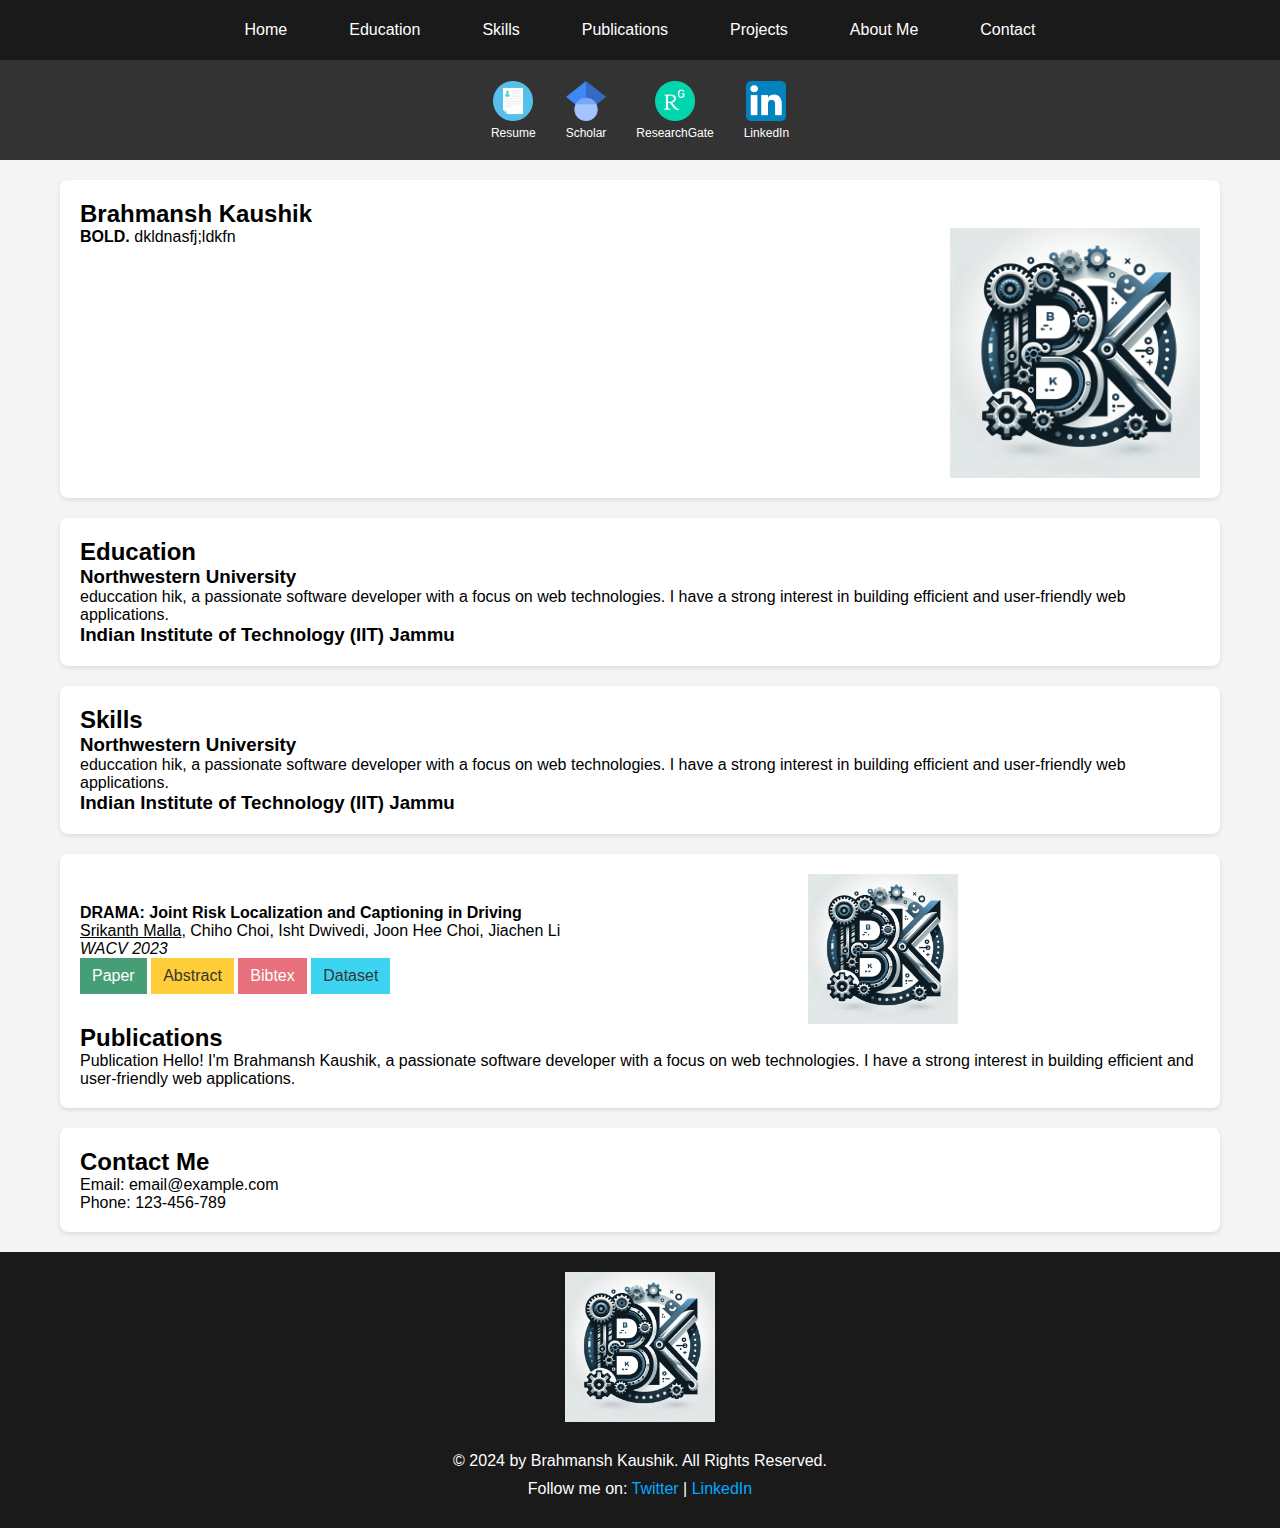
<file: index.html>
<html>
<html lang="en">
<head>
    <meta charset="UTF-8">
    <meta name="viewport" content="width=device-width, initial-scale=1.0">
    <title>Brahmansh Kaushik</title>
    <link rel="stylesheet" href="css/style.css">
</head>

<body>
    <!-- Header with Navigation -->
    <header>
        <nav>
            <ul>
                <li><a href="index.html">Home</a></li>
                <li><a href="#education">Education</a></li>
                <li><a href="#skills">Skills</a></li>
                <li><a href="#publication">Publications</a></li>
                <li><a href="projects.html" target="_blank">Projects</a></li>
                <li><a href="about.html" target="_blank">About Me</a></li>
                <li><a href="#contact">Contact</a></li>
            </ul>
        </nav>
    </header>

    <!-- Logo Bar -->


    <div class="logo-bar">
      <div class="logo-item">
          <a href="https://scholar.google.com/citations?user=TjIKwLcAAAAJ&hl=en" target="_blank">
              <img src="files/resume.png" alt="Google Scholar Logo" height="40">
              <div class="logo-title">Resume</div>
              <!-- <span>Resume</span> -->
          </a>
      </div>
      <!-- Repeat for other logos -->
      <div class="logo-item">
          <a href="https://scholar.google.com/citations?user=hzgx204AAAAJ&hl=en" target="_blank">
              <img src="files/google_s.png" alt="Logo 1" height="40">
              <div class="logo-title">Scholar</div>
              <!-- <span>LinkedIn</span> -->
          </a>
      </div>
      <!-- Add more logos as needed -->
      <div class="logo-item">
        <a href="https://www.researchgate.net/profile/Brahmansh-Kaushik" target="_blank">
            <img src="files/RG.png" alt="Logo 1" height="40">
            <div class="logo-title">ResearchGate</div>
            <!-- <span>ResearchGate</span> -->
        </a>
      </div>
      <!-- Add more logos as needed -->
      <div class="logo-item">
        <a href="https://www.linkedin.com/in/brahmansh-kaushik/" target="_blank">
            <img src="files/linked.png" alt="Logo 1" height="40">
            <div class="logo-title">LinkedIn</div>
            <!-- <span>Google Scholar</span> -->
        </a>
      </div>
    </div>


    <main>



    <section id="home">
      <h2>Brahmansh Kaushik</h2>

      <table border="0" cellpadding="0" cellspacing="0" width="100%">
        <tr>
            <!-- Left column for text -->
            <td valign="top" style="width: 70%; text-align: left;">
                <p>
                    <b>BOLD.</b> dkldnasfj;ldkfn
                </p>
            </td>
            
            <!-- Right column for image -->
            <td valign="top" style="width: 30%; text-align: right;">
                <img src="files/bk.png" width="250" style="border:0; hspace:5; vspace:5;" align="right">
            </td>
        </tr>
      </table>
      
    </section>


    
    <!-- Education Section -->
    <section id="education">
        <h2>Education</h2>

        <h3>Northwestern University</h3>

        <p>educcation    hik, a passionate software developer with a focus on web technologies. I have a strong interest in building efficient and user-friendly web applications.</p>

        <h3>Indian Institute of Technology (IIT) Jammu</h3>
        <!-- Additional personal details, skills, and experiences can be added here -->
    </section>

    <!-- Skills Section -->
    <section id="skills">
      <h2>Skills</h2>

      <h3>Northwestern University</h3>

      <p>educcation    hik, a passionate software developer with a focus on web technologies. I have a strong interest in building efficient and user-friendly web applications.</p>

      <h3>Indian Institute of Technology (IIT) Jammu</h3>
      <!-- Additional personal details, skills, and experiences can be added here -->
    </section>

    <!-- Publication Section -->

    <section id="publication">

      <table style="width: 100%; border-collapse: collapse;">
        <tr>

          <td>
            <b>DRAMA: Joint Risk Localization and Captioning in Driving</b>
            <br>
            <u>Srikanth Malla</u>, Chiho Choi, Isht Dwivedi, Joon Hee Choi, Jiachen Li
            <br><em>WACV 2023</em><br>
            <a class="btn btn-success btn-xs" href="https://arxiv.org/abs/2209.10767.pdf" role="button" style="opacity:0.8;">Paper</a>
            <a class="btn btn-warning btn-xs" href="https://arxiv.org/abs/2209.10767" role="button" style="opacity:0.8;">Abstract</a>
            <a class="btn btn-danger btn-xs" href="files/malla2023drama.txt" role="button" style="opacity:0.7;">Bibtex</a>
            <a class="btn btn-info btn-xs" href="https://usa.honda-ri.com/drama" role="button" style="opacity:0.8;">Dataset</a>
        
          </td>

          <td width="35%">
          <img  src="files/bk.png"  height=150>
          </td>           
    </table>




      <h2>Publications</h2>
      <p>  Publication  Hello! I'm Brahmansh Kaushik, a passionate software developer with a focus on web technologies. I have a strong interest in building efficient and user-friendly web applications.</p>
      <!-- Additional personal details, skills, and experiences can be added here -->
    </section>

    <!-- Contact Section -->
    <section id="contact">
        <h2>Contact Me</h2>
        <div class="contact-info">
            <p>Email: email@example.com</p>
            <p>Phone: 123-456-789</p>
            <!-- Additional contact details can be added here -->
        </div>
    </section>

    </main>


    <footer>
      <div class="footer-content">
        <img src="files/bk.png" alt="Your Logo" class="footer-logo" />
        <p>&copy; 2024 by Brahmansh Kaushik. All Rights Reserved.</p>
        <p>
            Follow me on:
            <a href="your-twitter-profile-url" target="_blank">Twitter</a> |
            <a href="your-linkedin-profile-url" target="_blank">LinkedIn</a>
        </p>
      </div>
    </footer>

</body>
</html>














    <!-- <div class="logo-bar">
      <a href="https://example.com/link3" target="_blank" title="Logo 3 Title">
        <img src="files/resume.png" alt="Logo 3" height="40">
      </a>
      <a href="" target="_blank" >
          <img src="files/google_s.png" height="40" title="Google Scholar" >
      </a>
      <a href="" target="_blank" title="ResearchGate">
          <img src="files/RG.png" alt="Logo 1" height="40">
      </a>
      <a href="" target="_blank" title="LinkedIn">
          <img src="files/linked.png" alt="Logo 2" height="40">
      </a>
      
      <a href="https://example.com/link4" target="_blank" title="Logo 4 Title">
          <img src="path-to-logo4.png" alt="Logo 4" height="40">
      </a>
      <a href="https://example.com/link5" target="_blank" title="Logo 5 Title">
          <img src="path-to-logo5.png" alt="Logo 5" height="40">
      </a>
    </div> -->
  




    <!-- <div class="logo-bar">
      <a href="https://scholar.google.com/citations?user=TjIKwLcAAAAJ&hl=en"><img src="files/google_scholar_logo.png"  height=40 title="Google Scholar"></a>
      <a href="https://example.com/link1" target="_blank"><img src="path-to-logo1.png" alt="Logo 1"></a>
      <a href="https://example.com/link2" target="_blank"><img src="path-to-logo2.png" alt="Logo 2"></a>
      <a href="https://example.com/link3" target="_blank"><img src="path-to-logo3.png" alt="Logo 3"></a>
      <a href="https://example.com/link4" target="_blank"><img src="path-to-logo4.png" alt="Logo 4"></a>
      <a href="https://example.com/link5" target="_blank"><img src="path-to-logo5.png" alt="Logo 5"></a>
    </div>   -->
</file>
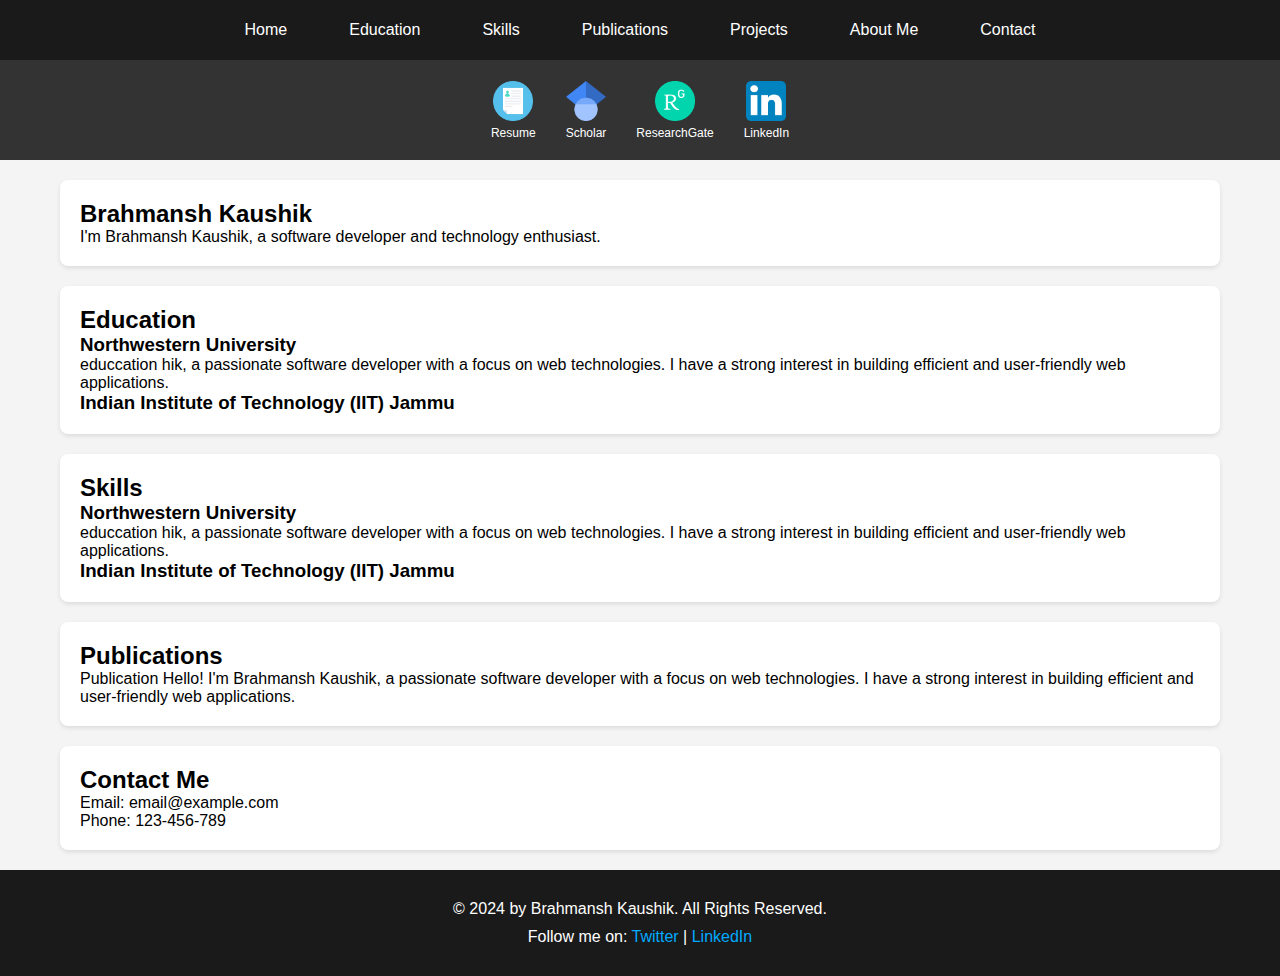
<file: about.html>
<html>
<html lang="en">
<head>
    <meta charset="UTF-8">
    <meta name="viewport" content="width=device-width, initial-scale=1.0">
    <title>Brahmansh Kaushik</title>
    <link rel="stylesheet" href="css/style.css">
</head>

<body>
    <!-- Header with Navigation -->
    <header>
        <nav>
            <ul>
                <li><a href="index.html">Home</a></li>
                <li><a href="#education">Education</a></li>
                <li><a href="#skills">Skills</a></li>
                <li><a href="#publication">Publications</a></li>
                <li><a href="projects.html" target="_blank">Projects</a></li>
                <li><a href="about.html" target="_blank">About Me</a></li>
                <li><a href="#contact">Contact</a></li>
            </ul>
        </nav>
    </header>

    <!-- Logo Bar -->


    <div class="logo-bar">
      <div class="logo-item">
          <a href="https://scholar.google.com/citations?user=TjIKwLcAAAAJ&hl=en" target="_blank">
              <img src="files/resume.png" alt="Google Scholar Logo" height="40">
              <div class="logo-title">Resume</div>
              <!-- <span>Resume</span> -->
          </a>
      </div>
      <!-- Repeat for other logos -->
      <div class="logo-item">
          <a href="https://scholar.google.com/citations?user=hzgx204AAAAJ&hl=en" target="_blank">
              <img src="files/google_s.png" alt="Logo 1" height="40">
              <div class="logo-title">Scholar</div>
              <!-- <span>LinkedIn</span> -->
          </a>
      </div>
      <!-- Add more logos as needed -->
      <div class="logo-item">
        <a href="https://www.researchgate.net/profile/Brahmansh-Kaushik" target="_blank">
            <img src="files/RG.png" alt="Logo 1" height="40">
            <div class="logo-title">ResearchGate</div>
            <!-- <span>ResearchGate</span> -->
        </a>
      </div>
      <!-- Add more logos as needed -->
      <div class="logo-item">
        <a href="https://www.linkedin.com/in/brahmansh-kaushik/" target="_blank">
            <img src="files/linked.png" alt="Logo 1" height="40">
            <div class="logo-title">LinkedIn</div>
            <!-- <span>Google Scholar</span> -->
        </a>
      </div>
    </div>


    <main>

    <!-- Home Section -->
    <section id="home">
      <div class="welcome-message">
        <h2>Brahmansh Kaushik</h2>
      </div>
        <p>I'm Brahmansh Kaushik, a software developer and technology enthusiast.</p>
    </section>

    
    <!-- Education Section -->
    <section id="education">
        <h2>Education</h2>

        <h3>Northwestern University</h3>

        <p>educcation    hik, a passionate software developer with a focus on web technologies. I have a strong interest in building efficient and user-friendly web applications.</p>

        <h3>Indian Institute of Technology (IIT) Jammu</h3>
        <!-- Additional personal details, skills, and experiences can be added here -->
    </section>

    <!-- Skills Section -->
    <section id="skills">
      <h2>Skills</h2>

      <h3>Northwestern University</h3>

      <p>educcation    hik, a passionate software developer with a focus on web technologies. I have a strong interest in building efficient and user-friendly web applications.</p>

      <h3>Indian Institute of Technology (IIT) Jammu</h3>
      <!-- Additional personal details, skills, and experiences can be added here -->
    </section>

    <!-- Publication Section -->

    <section id="publication">
      <h2>Publications</h2>
      <p>  Publication  Hello! I'm Brahmansh Kaushik, a passionate software developer with a focus on web technologies. I have a strong interest in building efficient and user-friendly web applications.</p>
      <!-- Additional personal details, skills, and experiences can be added here -->
    </section>

    <!-- Contact Section -->
    <section id="contact">
        <h2>Contact Me</h2>
        <div class="contact-info">
            <p>Email: email@example.com</p>
            <p>Phone: 123-456-789</p>
            <!-- Additional contact details can be added here -->
        </div>
    </section>

    </main>


    <footer>
      <div class="footer-content">
          <p>&copy; 2024 by Brahmansh Kaushik. All Rights Reserved.</p>
          <p>
              Follow me on:
              <a href="your-twitter-profile-url" target="_blank">Twitter</a> |
              <a href="your-linkedin-profile-url" target="_blank">LinkedIn</a>
          </p>
      </div>
    </footer>

</body>
</html>














    <!-- <div class="logo-bar">
      <a href="https://example.com/link3" target="_blank" title="Logo 3 Title">
        <img src="files/resume.png" alt="Logo 3" height="40">
      </a>
      <a href="" target="_blank" >
          <img src="files/google_s.png" height="40" title="Google Scholar" >
      </a>
      <a href="" target="_blank" title="ResearchGate">
          <img src="files/RG.png" alt="Logo 1" height="40">
      </a>
      <a href="" target="_blank" title="LinkedIn">
          <img src="files/linked.png" alt="Logo 2" height="40">
      </a>
      
      <a href="https://example.com/link4" target="_blank" title="Logo 4 Title">
          <img src="path-to-logo4.png" alt="Logo 4" height="40">
      </a>
      <a href="https://example.com/link5" target="_blank" title="Logo 5 Title">
          <img src="path-to-logo5.png" alt="Logo 5" height="40">
      </a>
    </div> -->
  




    <!-- <div class="logo-bar">
      <a href="https://scholar.google.com/citations?user=TjIKwLcAAAAJ&hl=en"><img src="files/google_scholar_logo.png"  height=40 title="Google Scholar"></a>
      <a href="https://example.com/link1" target="_blank"><img src="path-to-logo1.png" alt="Logo 1"></a>
      <a href="https://example.com/link2" target="_blank"><img src="path-to-logo2.png" alt="Logo 2"></a>
      <a href="https://example.com/link3" target="_blank"><img src="path-to-logo3.png" alt="Logo 3"></a>
      <a href="https://example.com/link4" target="_blank"><img src="path-to-logo4.png" alt="Logo 4"></a>
      <a href="https://example.com/link5" target="_blank"><img src="path-to-logo5.png" alt="Logo 5"></a>
    </div>   -->
</file>
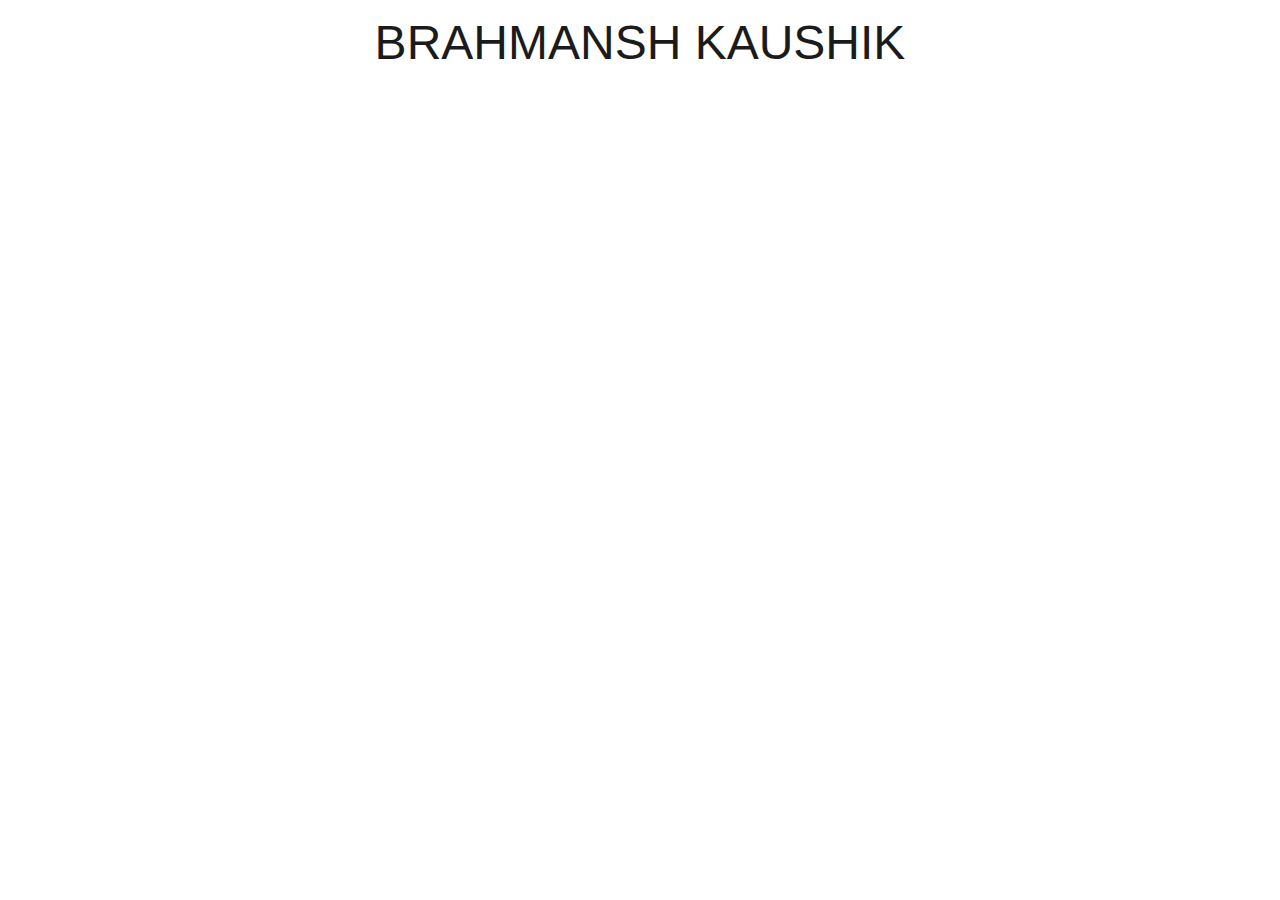
<file: Projects.html>
<html>
<head>
<title>Brahmansh Kaushik | Projects</title>

<meta charset="utf-8" />
<link rel="stylesheet" type="text/css" href="css/bootstrap.css">

<meta name="keywords" content="Brahmansh, Kaushik, Deep Learning,  K1, K2, , , , , ">
<meta name="description" content="Brahmansh Kaushik, Homepage, Northwestern University">



<style type="text/css">
    a {
    color: #186cc0;
    text-decoration:none;
    }
    a:focus, a:hover {
    color: #f09228;
    text-decoration:none;
    }
    body,td,th {
        font-size: 14px;
        line-height: 1.5em;
        font-family: Verdana, Helvetica, Arial, sans-serif;
        color: #1b1b1b;
        }
    td {
        padding: 1em;
    }
    p {
        font-size: 15px;
    }
    </style>

<BODY MARGINWIDTH=10 MARGINHEIGHT=20>
    <!-- <img src="files/profile_pic.jpg" width=170px border=100 align="left" hspace="5" vspace="5"></a> -->
<center>
<table border="0" cellpadding="0" cellspacing="0" width="950">
<td valign="top">


<h1>
<center> 
<font size="+4">
BRAHMANSH KAUSHIK
</font> 
</h1>



</BODY>
</HTML>
</file>
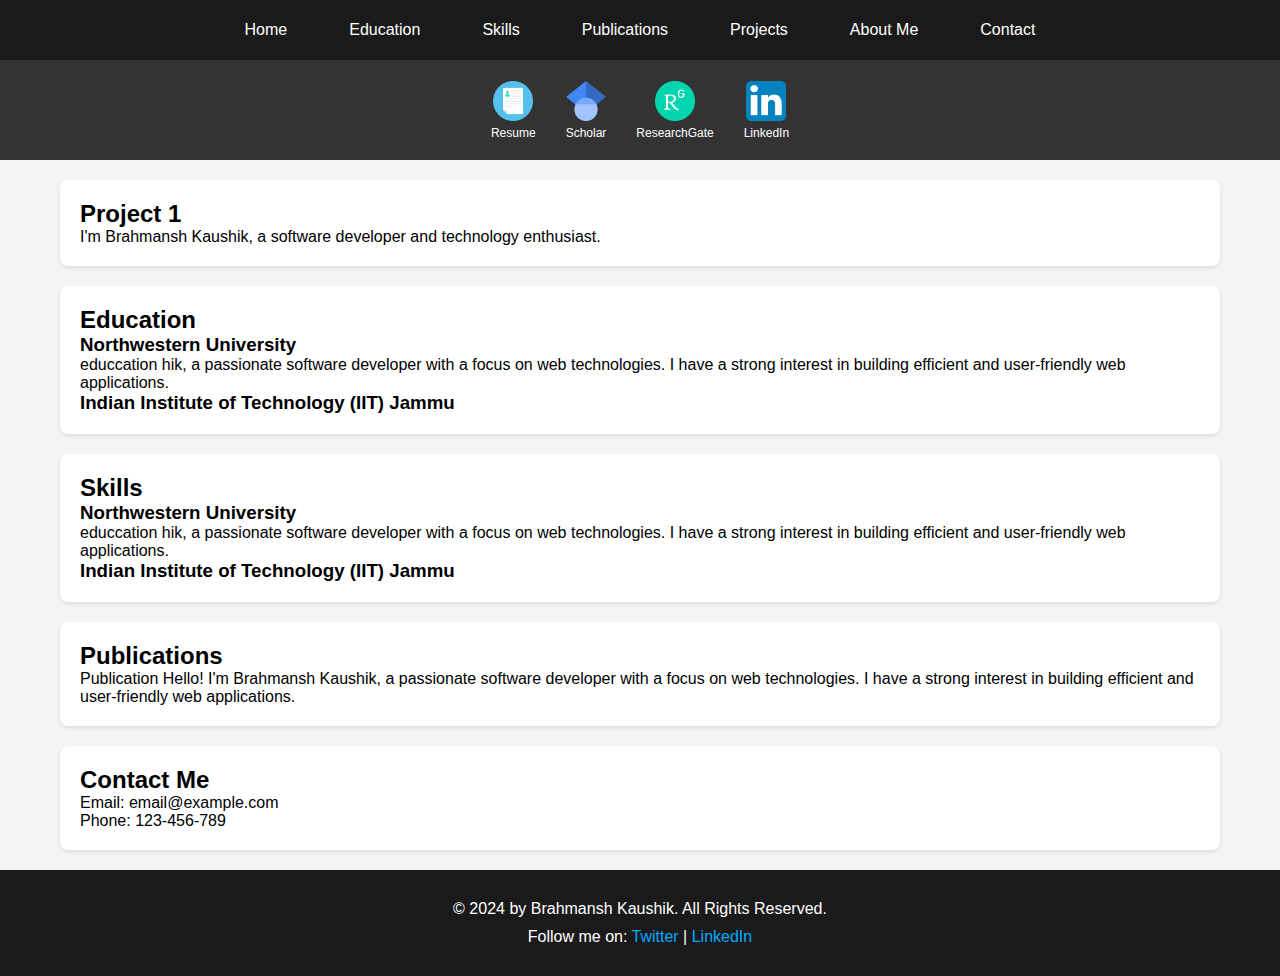
<file: projects.html>
<html>
<html lang="en">
<head>
    <meta charset="UTF-8">
    <meta name="viewport" content="width=device-width, initial-scale=1.0">
    <title>Brahmansh Kaushik</title>
    <link rel="stylesheet" href="css/style.css">
</head>

<body>
    <!-- Header with Navigation -->
    <header>
        <nav>
            <ul>
                <li><a href="index.html">Home</a></li>
                <li><a href="#education">Education</a></li>
                <li><a href="#skills">Skills</a></li>
                <li><a href="#publication">Publications</a></li>
                <li><a href="projects.html" target="_blank">Projects</a></li>
                <li><a href="about.html" target="_blank">About Me</a></li>
                <li><a href="#contact">Contact</a></li>
            </ul>
        </nav>
    </header>

    <!-- Logo Bar -->


    <div class="logo-bar">
      <div class="logo-item">
          <a href="https://scholar.google.com/citations?user=TjIKwLcAAAAJ&hl=en" target="_blank">
              <img src="files/resume.png" alt="Google Scholar Logo" height="40">
              <div class="logo-title">Resume</div>
              <!-- <span>Resume</span> -->
          </a>
      </div>
      <!-- Repeat for other logos -->
      <div class="logo-item">
          <a href="https://scholar.google.com/citations?user=hzgx204AAAAJ&hl=en" target="_blank">
              <img src="files/google_s.png" alt="Logo 1" height="40">
              <div class="logo-title">Scholar</div>
              <!-- <span>LinkedIn</span> -->
          </a>
      </div>
      <!-- Add more logos as needed -->
      <div class="logo-item">
        <a href="https://www.researchgate.net/profile/Brahmansh-Kaushik" target="_blank">
            <img src="files/RG.png" alt="Logo 1" height="40">
            <div class="logo-title">ResearchGate</div>
            <!-- <span>ResearchGate</span> -->
        </a>
      </div>
      <!-- Add more logos as needed -->
      <div class="logo-item">
        <a href="https://www.linkedin.com/in/brahmansh-kaushik/" target="_blank">
            <img src="files/linked.png" alt="Logo 1" height="40">
            <div class="logo-title">LinkedIn</div>
            <!-- <span>Google Scholar</span> -->
        </a>
      </div>
    </div>


    <main>

    <!-- Project 1 -->
    <section>
        <h2>Project 1</h2>
        <p>I'm Brahmansh Kaushik, a software developer and technology enthusiast.</p>
    </section>

    
    <!-- Education Section -->
    <section id="education">
        <h2>Education</h2>

        <h3>Northwestern University</h3>

        <p>educcation    hik, a passionate software developer with a focus on web technologies. I have a strong interest in building efficient and user-friendly web applications.</p>

        <h3>Indian Institute of Technology (IIT) Jammu</h3>
        <!-- Additional personal details, skills, and experiences can be added here -->
    </section>

    <!-- Skills Section -->
    <section id="skills">
      <h2>Skills</h2>

      <h3>Northwestern University</h3>

      <p>educcation    hik, a passionate software developer with a focus on web technologies. I have a strong interest in building efficient and user-friendly web applications.</p>

      <h3>Indian Institute of Technology (IIT) Jammu</h3>
      <!-- Additional personal details, skills, and experiences can be added here -->
    </section>

    <!-- Publication Section -->

    <section id="publication">
      <h2>Publications</h2>
      <p>  Publication  Hello! I'm Brahmansh Kaushik, a passionate software developer with a focus on web technologies. I have a strong interest in building efficient and user-friendly web applications.</p>
      <!-- Additional personal details, skills, and experiences can be added here -->
    </section>

    <!-- Contact Section -->
    <section id="contact">
        <h2>Contact Me</h2>
        <div class="contact-info">
            <p>Email: email@example.com</p>
            <p>Phone: 123-456-789</p>
            <!-- Additional contact details can be added here -->
        </div>
    </section>

    </main>


    <footer>
      <div class="footer-content">
          <p>&copy; 2024 by Brahmansh Kaushik. All Rights Reserved.</p>
          <p>
              Follow me on:
              <a href="your-twitter-profile-url" target="_blank">Twitter</a> |
              <a href="your-linkedin-profile-url" target="_blank">LinkedIn</a>
          </p>
      </div>
    </footer>

</body>
</html>














    <!-- <div class="logo-bar">
      <a href="https://example.com/link3" target="_blank" title="Logo 3 Title">
        <img src="files/resume.png" alt="Logo 3" height="40">
      </a>
      <a href="" target="_blank" >
          <img src="files/google_s.png" height="40" title="Google Scholar" >
      </a>
      <a href="" target="_blank" title="ResearchGate">
          <img src="files/RG.png" alt="Logo 1" height="40">
      </a>
      <a href="" target="_blank" title="LinkedIn">
          <img src="files/linked.png" alt="Logo 2" height="40">
      </a>
      
      <a href="https://example.com/link4" target="_blank" title="Logo 4 Title">
          <img src="path-to-logo4.png" alt="Logo 4" height="40">
      </a>
      <a href="https://example.com/link5" target="_blank" title="Logo 5 Title">
          <img src="path-to-logo5.png" alt="Logo 5" height="40">
      </a>
    </div> -->
  




    <!-- <div class="logo-bar">
      <a href="https://scholar.google.com/citations?user=TjIKwLcAAAAJ&hl=en"><img src="files/google_scholar_logo.png"  height=40 title="Google Scholar"></a>
      <a href="https://example.com/link1" target="_blank"><img src="path-to-logo1.png" alt="Logo 1"></a>
      <a href="https://example.com/link2" target="_blank"><img src="path-to-logo2.png" alt="Logo 2"></a>
      <a href="https://example.com/link3" target="_blank"><img src="path-to-logo3.png" alt="Logo 3"></a>
      <a href="https://example.com/link4" target="_blank"><img src="path-to-logo4.png" alt="Logo 4"></a>
      <a href="https://example.com/link5" target="_blank"><img src="path-to-logo5.png" alt="Logo 5"></a>
    </div>   -->
</file>
<file: css/style.css>
/* Reset CSS */
* {
    margin: 0;
    padding: 0;
    box-sizing: border-box;
}

body, html {
    width: 100%;
    font-family: Arial, sans-serif;
    background-color: #f4f4f4;
    margin: 0;
    /* padding: 0 20px; Adds spacing on both sides */
    padding: 0 ; /* Adds spacing on both sides */
    padding-top: 100px; /* Adjust this based on the total height of your fixed elements */
    scroll-padding-top: 180px;
}

/* Fixed Navigation Bar Style */
nav {
    background-color: #1a1a1a; /* Dark background for nav bar */
    overflow: hidden;
    position: fixed;
    top: 0;
    left: 0;
    right: 0;
    z-index: 1000;
    display: flex;
    justify-content: center;
    align-items: center;
    height: 60px; /* Adjust if needed */
}

nav ul {
    list-style-type: none;
    display: flex;
    justify-content: center;
    align-items: center;
    padding: 0;
    margin: 0;
}

nav li {
    padding: 0 15px;
}

nav a {
    color: white;
    text-decoration: none;
    padding: 14px 16px;
}

nav a:hover {
    background-color: #0d0d0d;
}

/* Fixed Logo Bar Style */
.logo-bar {
    background-color: #333; /* Dark background for logo bar */
    display: flex;
    justify-content: center;
    align-items: center;
    position: fixed;
    top: 60px; /* Position below the navigation bar */
    left: 0;
    right: 0;
    z-index: 999;
    flex-wrap: wrap; /* Wrap logos on smaller screens */
    padding: 20px 0;
    margin-bottom: 0; /* Set to zero or an appropriate value */
    padding-bottom: 20; /* Set to zero if needed */
    height: 100px; /* Adjust if needed */

}

.logo-bar a {
    display: flex;
    flex-direction: column;
    align-items: center;
    text-decoration: none;
    color: white; /* Color for the title text */
    margin: 0 15px;
}

.logo-bar img {
    margin-bottom: 5px; /* Space between logo and title */
}

.logo-title, .logo-bar a div {
    font-size: 12px; /* Size for the title text */
    text-align: center;
}

/* Main Content Style */
main {
    margin: 20px auto;
    max-width: 1200px; /* Maximum width of the main content */
    padding: 20px;
    margin-top: -20; /* Set to zero or an appropriate value */
    padding-top: 0; /* If padding is causing the space */
    padding-bottom: 0;
}

section {
    margin-top: 0px;
    margin-bottom: 20px;
    padding: 20px;
    background-color: white;
    border-radius: 8px; /* Rounded corners */
    box-shadow: 0 2px 4px rgba(0,0,0,0.1); /* Optional: Adds a subtle shadow for depth */
}

/* Section Headings */
h1, h2, h3 {
    /* color: #007bff; Color for headings */
    color: #333232
    margin: 20px 0;
}

footer {
    background-color: #1a1a1a; 
    color: white;
    text-align: center;
    padding: 20px 0;
    /* position: fixed; If you want the footer to stay at the bottom of the screen */
    left: 0;
    right: 0; /* Ensure the footer extends to the right edge */
    bottom: 0;
    z-index: 100; /* Make sure the z-index is not less than other content if you want it above */
}

.footer-content p {
    margin: 10px 0;
}

.footer-content a {
    color: #0af; /* This is a light blue color, you can choose what fits your design */
    text-decoration: none;
}

.footer-content a:hover {
    text-decoration: underline;
}

.footer-logo {
    max-width: 150px; /* Maximum width of the logo */
    margin-bottom: 20px; /* Space between the logo and the text */
}




/* Responsive Design */
@media (max-width: 600px) {

    nav {
        /* Adjust the navigation bar styles for mobile */
        padding: 0;
        overflow-x: auto; /* Remove padding if needed */
        /* ... other styles ... */
    }

    nav ul {
        flex-direction: column; /* Stack the links vertically */
        padding: 0;
    }

    nav li {

        justify-content: flex-start;
        /* width: 100%; /* Full width links for easier tapping on mobile */
        /*text-align: center; Center text if the links are now vertical */
    }

    nav a {
        padding: 10px; /* Adjust padding for smaller screens */
    }



    .logo-bar {
        top: auto;
        bottom: 0; /* Move logo bar to bottom on small screens */
        padding: 5px 0;
    }

    .logo-bar a {
        margin: 5px; /* Adjust margins for smaller screens */
    }
}


@media (max-width: 600px) {
    #home .home-content {
        flex-direction: column; /* Stack elements vertically on small screens */
    }

    #home .text-content,
    #home .image-content {
        width: 100%; /* Each takes full width */
    }

    #home .image-content {
        justify-content: center; /* Center the image */
        margin-top: 20px; /* Add some space between the text and image */
    }
}











.btn {
    --bs-btn-padding-x: 0.75rem;
    --bs-btn-padding-y: 0.375rem;
    --bs-btn-font-family: ;
    --bs-btn-font-size: 1rem;
    --bs-btn-font-weight: 400;
    --bs-btn-line-height: 1.5;
    --bs-btn-color: var(--bs-body-color);
    --bs-btn-bg: transparent;
    --bs-btn-border-width: var(--bs-border-width);
    --bs-btn-border-color: transparent;
    --bs-btn-border-radius: var(--bs-border-radius);
    --bs-btn-hover-border-color: transparent;
    --bs-btn-box-shadow: inset 0 1px 0 rgba(255, 255, 255, 0.15), 0 1px 1px rgba(0, 0, 0, 0.075);
    --bs-btn-disabled-opacity: 0.65;
    --bs-btn-focus-box-shadow: 0 0 0 0.25rem rgba(var(--bs-btn-focus-shadow-rgb), .5);
    display: inline-block;
    padding: var(--bs-btn-padding-y) var(--bs-btn-padding-x);
    font-family: var(--bs-btn-font-family);
    font-size: var(--bs-btn-font-size);
    font-weight: var(--bs-btn-font-weight);
    line-height: var(--bs-btn-line-height);
    color: var(--bs-btn-color);
    text-align: center;
    text-decoration: none;
    vertical-align: middle;
    cursor: pointer;
    -webkit-user-select: none;
    -moz-user-select: none;
    user-select: none;
    border: var(--bs-btn-border-width) solid var(--bs-btn-border-color);
    border-radius: var(--bs-btn-border-radius);
    background-color: var(--bs-btn-bg);
    transition: color 0.15s ease-in-out, background-color 0.15s ease-in-out, border-color 0.15s ease-in-out, box-shadow 0.15s ease-in-out;
  }
  @media (prefers-reduced-motion: reduce) {
    .btn {
      transition: none;
    }
  }
  .btn:hover {
    color: var(--bs-btn-hover-color);
    background-color: var(--bs-btn-hover-bg);
    border-color: var(--bs-btn-hover-border-color);
  }
  .btn-check + .btn:hover {
    color: var(--bs-btn-color);
    background-color: var(--bs-btn-bg);
    border-color: var(--bs-btn-border-color);
  }
  .btn:focus-visible {
    color: var(--bs-btn-hover-color);
    background-color: var(--bs-btn-hover-bg);
    border-color: var(--bs-btn-hover-border-color);
    outline: 0;
    box-shadow: var(--bs-btn-focus-box-shadow);
  }
  .btn-check:focus-visible + .btn {
    border-color: var(--bs-btn-hover-border-color);
    outline: 0;
    box-shadow: var(--bs-btn-focus-box-shadow);
  }
  .btn-check:checked + .btn, :not(.btn-check) + .btn:active, .btn:first-child:active, .btn.active, .btn.show {
    color: var(--bs-btn-active-color);
    background-color: var(--bs-btn-active-bg);
    border-color: var(--bs-btn-active-border-color);
  }
  .btn-check:checked + .btn:focus-visible, :not(.btn-check) + .btn:active:focus-visible, .btn:first-child:active:focus-visible, .btn.active:focus-visible, .btn.show:focus-visible {
    box-shadow: var(--bs-btn-focus-box-shadow);
  }
  .btn:disabled, .btn.disabled, fieldset:disabled .btn {
    color: var(--bs-btn-disabled-color);
    pointer-events: none;
    background-color: var(--bs-btn-disabled-bg);
    border-color: var(--bs-btn-disabled-border-color);
    opacity: var(--bs-btn-disabled-opacity);
  }
  
  .btn-primary {
    --bs-btn-color: #fff;
    --bs-btn-bg: #0d6efd;
    --bs-btn-border-color: #0d6efd;
    --bs-btn-hover-color: #fff;
    --bs-btn-hover-bg: #0b5ed7;
    --bs-btn-hover-border-color: #0a58ca;
    --bs-btn-focus-shadow-rgb: 49, 132, 253;
    --bs-btn-active-color: #fff;
    --bs-btn-active-bg: #0a58ca;
    --bs-btn-active-border-color: #0a53be;
    --bs-btn-active-shadow: inset 0 3px 5px rgba(0, 0, 0, 0.125);
    --bs-btn-disabled-color: #fff;
    --bs-btn-disabled-bg: #0d6efd;
    --bs-btn-disabled-border-color: #0d6efd;
  }
  
  .btn-secondary {
    --bs-btn-color: #fff;
    --bs-btn-bg: #6c757d;
    --bs-btn-border-color: #6c757d;
    --bs-btn-hover-color: #fff;
    --bs-btn-hover-bg: #5c636a;
    --bs-btn-hover-border-color: #565e64;
    --bs-btn-focus-shadow-rgb: 130, 138, 145;
    --bs-btn-active-color: #fff;
    --bs-btn-active-bg: #565e64;
    --bs-btn-active-border-color: #51585e;
    --bs-btn-active-shadow: inset 0 3px 5px rgba(0, 0, 0, 0.125);
    --bs-btn-disabled-color: #fff;
    --bs-btn-disabled-bg: #6c757d;
    --bs-btn-disabled-border-color: #6c757d;
  }
  
  .btn-success {
    --bs-btn-color: #fff;
    --bs-btn-bg: #198754;
    --bs-btn-border-color: #198754;
    --bs-btn-hover-color: #fff;
    --bs-btn-hover-bg: #157347;
    --bs-btn-hover-border-color: #146c43;
    --bs-btn-focus-shadow-rgb: 60, 153, 110;
    --bs-btn-active-color: #fff;
    --bs-btn-active-bg: #146c43;
    --bs-btn-active-border-color: #13653f;
    --bs-btn-active-shadow: inset 0 3px 5px rgba(0, 0, 0, 0.125);
    --bs-btn-disabled-color: #fff;
    --bs-btn-disabled-bg: #198754;
    --bs-btn-disabled-border-color: #198754;
  }
  
  .btn-info {
    --bs-btn-color: #000;
    --bs-btn-bg: #0dcaf0;
    --bs-btn-border-color: #0dcaf0;
    --bs-btn-hover-color: #000;
    --bs-btn-hover-bg: #31d2f2;
    --bs-btn-hover-border-color: #25cff2;
    --bs-btn-focus-shadow-rgb: 11, 172, 204;
    --bs-btn-active-color: #000;
    --bs-btn-active-bg: #3dd5f3;
    --bs-btn-active-border-color: #25cff2;
    --bs-btn-active-shadow: inset 0 3px 5px rgba(0, 0, 0, 0.125);
    --bs-btn-disabled-color: #000;
    --bs-btn-disabled-bg: #0dcaf0;
    --bs-btn-disabled-border-color: #0dcaf0;
  }
  
  .btn-warning {
    --bs-btn-color: #000;
    --bs-btn-bg: #ffc107;
    --bs-btn-border-color: #ffc107;
    --bs-btn-hover-color: #000;
    --bs-btn-hover-bg: #ffca2c;
    --bs-btn-hover-border-color: #ffc720;
    --bs-btn-focus-shadow-rgb: 217, 164, 6;
    --bs-btn-active-color: #000;
    --bs-btn-active-bg: #ffcd39;
    --bs-btn-active-border-color: #ffc720;
    --bs-btn-active-shadow: inset 0 3px 5px rgba(0, 0, 0, 0.125);
    --bs-btn-disabled-color: #000;
    --bs-btn-disabled-bg: #ffc107;
    --bs-btn-disabled-border-color: #ffc107;
  }
  
  .btn-danger {
    --bs-btn-color: #fff;
    --bs-btn-bg: #dc3545;
    --bs-btn-border-color: #dc3545;
    --bs-btn-hover-color: #fff;
    --bs-btn-hover-bg: #bb2d3b;
    --bs-btn-hover-border-color: #b02a37;
    --bs-btn-focus-shadow-rgb: 225, 83, 97;
    --bs-btn-active-color: #fff;
    --bs-btn-active-bg: #b02a37;
    --bs-btn-active-border-color: #a52834;
    --bs-btn-active-shadow: inset 0 3px 5px rgba(0, 0, 0, 0.125);
    --bs-btn-disabled-color: #fff;
    --bs-btn-disabled-bg: #dc3545;
    --bs-btn-disabled-border-color: #dc3545;
  }
  
  .btn-light {
    --bs-btn-color: #000;
    --bs-btn-bg: #f8f9fa;
    --bs-btn-border-color: #f8f9fa;
    --bs-btn-hover-color: #000;
    --bs-btn-hover-bg: #d3d4d5;
    --bs-btn-hover-border-color: #c6c7c8;
    --bs-btn-focus-shadow-rgb: 211, 212, 213;
    --bs-btn-active-color: #000;
    --bs-btn-active-bg: #c6c7c8;
    --bs-btn-active-border-color: #babbbc;
    --bs-btn-active-shadow: inset 0 3px 5px rgba(0, 0, 0, 0.125);
    --bs-btn-disabled-color: #000;
    --bs-btn-disabled-bg: #f8f9fa;
    --bs-btn-disabled-border-color: #f8f9fa;
  }
  
  .btn-dark {
    --bs-btn-color: #fff;
    --bs-btn-bg: #212529;
    --bs-btn-border-color: #212529;
    --bs-btn-hover-color: #fff;
    --bs-btn-hover-bg: #424649;
    --bs-btn-hover-border-color: #373b3e;
    --bs-btn-focus-shadow-rgb: 66, 70, 73;
    --bs-btn-active-color: #fff;
    --bs-btn-active-bg: #4d5154;
    --bs-btn-active-border-color: #373b3e;
    --bs-btn-active-shadow: inset 0 3px 5px rgba(0, 0, 0, 0.125);
    --bs-btn-disabled-color: #fff;
    --bs-btn-disabled-bg: #212529;
    --bs-btn-disabled-border-color: #212529;
  }
  
  .btn-outline-primary {
    --bs-btn-color: #0d6efd;
    --bs-btn-border-color: #0d6efd;
    --bs-btn-hover-color: #fff;
    --bs-btn-hover-bg: #0d6efd;
    --bs-btn-hover-border-color: #0d6efd;
    --bs-btn-focus-shadow-rgb: 13, 110, 253;
    --bs-btn-active-color: #fff;
    --bs-btn-active-bg: #0d6efd;
    --bs-btn-active-border-color: #0d6efd;
    --bs-btn-active-shadow: inset 0 3px 5px rgba(0, 0, 0, 0.125);
    --bs-btn-disabled-color: #0d6efd;
    --bs-btn-disabled-bg: transparent;
    --bs-btn-disabled-border-color: #0d6efd;
    --bs-gradient: none;
  }
  
  .btn-outline-secondary {
    --bs-btn-color: #6c757d;
    --bs-btn-border-color: #6c757d;
    --bs-btn-hover-color: #fff;
    --bs-btn-hover-bg: #6c757d;
    --bs-btn-hover-border-color: #6c757d;
    --bs-btn-focus-shadow-rgb: 108, 117, 125;
    --bs-btn-active-color: #fff;
    --bs-btn-active-bg: #6c757d;
    --bs-btn-active-border-color: #6c757d;
    --bs-btn-active-shadow: inset 0 3px 5px rgba(0, 0, 0, 0.125);
    --bs-btn-disabled-color: #6c757d;
    --bs-btn-disabled-bg: transparent;
    --bs-btn-disabled-border-color: #6c757d;
    --bs-gradient: none;
  }
  
  .btn-outline-success {
    --bs-btn-color: #198754;
    --bs-btn-border-color: #198754;
    --bs-btn-hover-color: #fff;
    --bs-btn-hover-bg: #198754;
    --bs-btn-hover-border-color: #198754;
    --bs-btn-focus-shadow-rgb: 25, 135, 84;
    --bs-btn-active-color: #fff;
    --bs-btn-active-bg: #198754;
    --bs-btn-active-border-color: #198754;
    --bs-btn-active-shadow: inset 0 3px 5px rgba(0, 0, 0, 0.125);
    --bs-btn-disabled-color: #198754;
    --bs-btn-disabled-bg: transparent;
    --bs-btn-disabled-border-color: #198754;
    --bs-gradient: none;
  }
  
  .btn-outline-info {
    --bs-btn-color: #0dcaf0;
    --bs-btn-border-color: #0dcaf0;
    --bs-btn-hover-color: #000;
    --bs-btn-hover-bg: #0dcaf0;
    --bs-btn-hover-border-color: #0dcaf0;
    --bs-btn-focus-shadow-rgb: 13, 202, 240;
    --bs-btn-active-color: #000;
    --bs-btn-active-bg: #0dcaf0;
    --bs-btn-active-border-color: #0dcaf0;
    --bs-btn-active-shadow: inset 0 3px 5px rgba(0, 0, 0, 0.125);
    --bs-btn-disabled-color: #0dcaf0;
    --bs-btn-disabled-bg: transparent;
    --bs-btn-disabled-border-color: #0dcaf0;
    --bs-gradient: none;
  }
  
  .btn-outline-warning {
    --bs-btn-color: #ffc107;
    --bs-btn-border-color: #ffc107;
    --bs-btn-hover-color: #000;
    --bs-btn-hover-bg: #ffc107;
    --bs-btn-hover-border-color: #ffc107;
    --bs-btn-focus-shadow-rgb: 255, 193, 7;
    --bs-btn-active-color: #000;
    --bs-btn-active-bg: #ffc107;
    --bs-btn-active-border-color: #ffc107;
    --bs-btn-active-shadow: inset 0 3px 5px rgba(0, 0, 0, 0.125);
    --bs-btn-disabled-color: #ffc107;
    --bs-btn-disabled-bg: transparent;
    --bs-btn-disabled-border-color: #ffc107;
    --bs-gradient: none;
  }
  
  .btn-outline-danger {
    --bs-btn-color: #dc3545;
    --bs-btn-border-color: #dc3545;
    --bs-btn-hover-color: #fff;
    --bs-btn-hover-bg: #dc3545;
    --bs-btn-hover-border-color: #dc3545;
    --bs-btn-focus-shadow-rgb: 220, 53, 69;
    --bs-btn-active-color: #fff;
    --bs-btn-active-bg: #dc3545;
    --bs-btn-active-border-color: #dc3545;
    --bs-btn-active-shadow: inset 0 3px 5px rgba(0, 0, 0, 0.125);
    --bs-btn-disabled-color: #dc3545;
    --bs-btn-disabled-bg: transparent;
    --bs-btn-disabled-border-color: #dc3545;
    --bs-gradient: none;
  }
  
  .btn-outline-light {
    --bs-btn-color: #f8f9fa;
    --bs-btn-border-color: #f8f9fa;
    --bs-btn-hover-color: #000;
    --bs-btn-hover-bg: #f8f9fa;
    --bs-btn-hover-border-color: #f8f9fa;
    --bs-btn-focus-shadow-rgb: 248, 249, 250;
    --bs-btn-active-color: #000;
    --bs-btn-active-bg: #f8f9fa;
    --bs-btn-active-border-color: #f8f9fa;
    --bs-btn-active-shadow: inset 0 3px 5px rgba(0, 0, 0, 0.125);
    --bs-btn-disabled-color: #f8f9fa;
    --bs-btn-disabled-bg: transparent;
    --bs-btn-disabled-border-color: #f8f9fa;
    --bs-gradient: none;
  }
  
  .btn-outline-dark {
    --bs-btn-color: #212529;
    --bs-btn-border-color: #212529;
    --bs-btn-hover-color: #fff;
    --bs-btn-hover-bg: #212529;
    --bs-btn-hover-border-color: #212529;
    --bs-btn-focus-shadow-rgb: 33, 37, 41;
    --bs-btn-active-color: #fff;
    --bs-btn-active-bg: #212529;
    --bs-btn-active-border-color: #212529;
    --bs-btn-active-shadow: inset 0 3px 5px rgba(0, 0, 0, 0.125);
    --bs-btn-disabled-color: #212529;
    --bs-btn-disabled-bg: transparent;
    --bs-btn-disabled-border-color: #212529;
    --bs-gradient: none;
  }
  
  .btn-link {
    --bs-btn-font-weight: 400;
    --bs-btn-color: var(--bs-link-color);
    --bs-btn-bg: transparent;
    --bs-btn-border-color: transparent;
    --bs-btn-hover-color: var(--bs-link-hover-color);
    --bs-btn-hover-border-color: transparent;
    --bs-btn-active-color: var(--bs-link-hover-color);
    --bs-btn-active-border-color: transparent;
    --bs-btn-disabled-color: #6c757d;
    --bs-btn-disabled-border-color: transparent;
    --bs-btn-box-shadow: 0 0 0 #000;
    --bs-btn-focus-shadow-rgb: 49, 132, 253;
    text-decoration: underline;
  }
  .btn-link:focus-visible {
    color: var(--bs-btn-color);
  }
  .btn-link:hover {
    color: var(--bs-btn-hover-color);
  }
  
  .btn-lg, .btn-group-lg > .btn {
    --bs-btn-padding-y: 0.5rem;
    --bs-btn-padding-x: 1rem;
    --bs-btn-font-size: 1.25rem;
    --bs-btn-border-radius: var(--bs-border-radius-lg);
  }
  
  .btn-sm, .btn-group-sm > .btn {
    --bs-btn-padding-y: 0.25rem;
    --bs-btn-padding-x: 0.5rem;
    --bs-btn-font-size: 0.875rem;
    --bs-btn-border-radius: var(--bs-border-radius-sm);
  }
</file>
